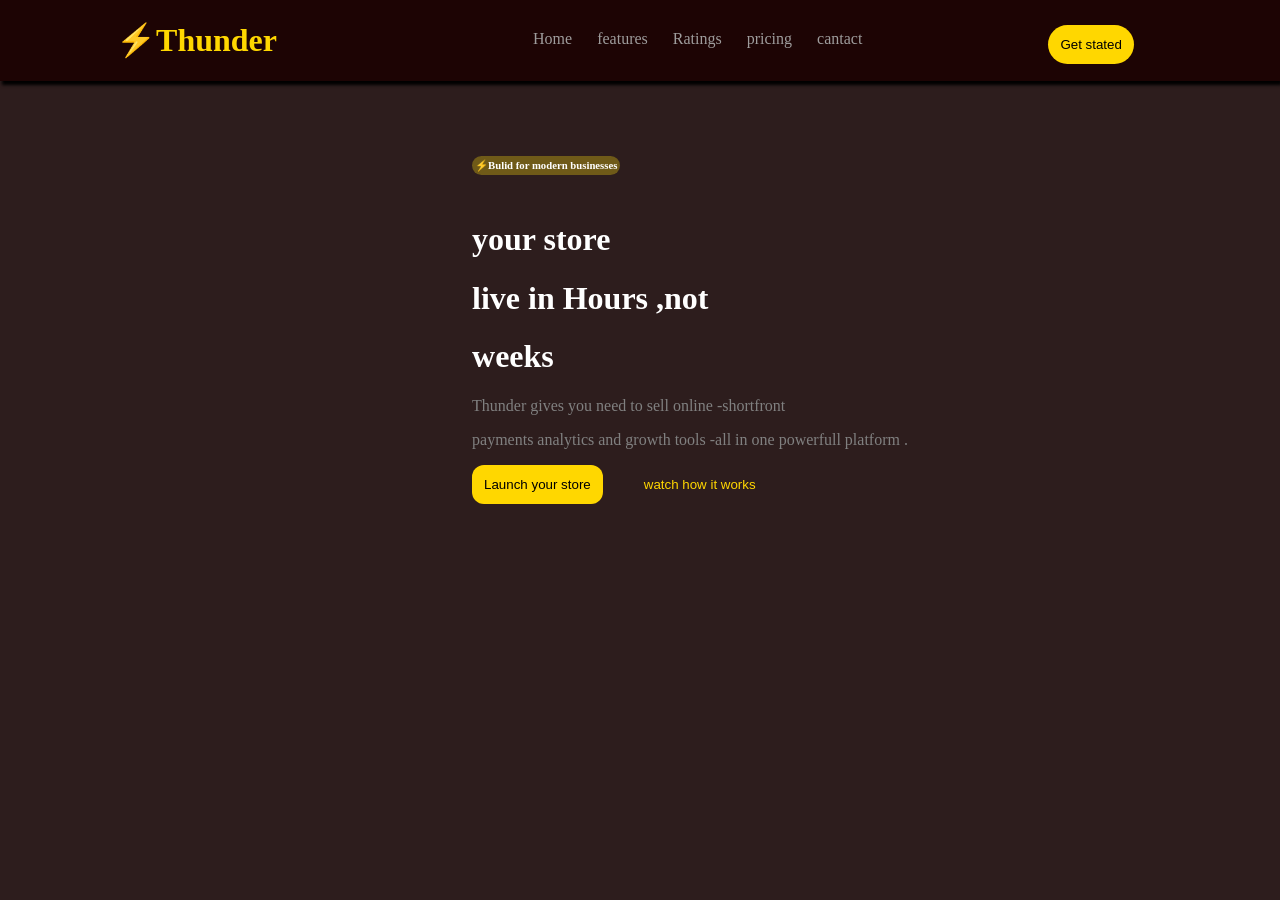
<file: index.html>
<!DOCTYPE html>
<html lang="en">
<head>
    <meta charset="UTF-8">
    <meta name="viewport" content="width=device-width, initial-scale=1.0">
    <title>Thunder</title>
    <style>
        body{
            margin: 0px;
            background-color: rgba(30, 13, 13, 0.934);
            color: white;
        }
        .container{
            display: flex;
            position: relative;
            justify-content: center;
        }
       .home_h{
        display: flex;
        flex-wrap: wrap;
        justify-content: space-evenly;
        background-color: rgb(29, 4, 4);
        box-shadow: 2px 4px 3px black;
       }
       .home_h h1{
        display: inline-block;
        position: relative;
        left: -50px;
        color:gold;
       }
       .main_c{
        position: relative;
        top: 50px;
        left: 50px;

       }
       .main_c button:nth-of-type(1){
         background-color: gold;
         border-radius: 12px;
         padding: 12px;
         border: none;
       }
       .main_c button:nth-of-type(2){
        color: white;
        border-radius: 12px;
        padding: 12px;
        color:gold;
        background-color: transparent;
        margin-left: 25px;
        border:none;
       }
       .main_c p{
        padding-top: -15px;
        color: gray;
       }
        .main_c h6{
            background-color: rgba(209, 180, 18, 0.404);
            display: inline-block;
            border-radius: 15px;
            padding: 3px;
        }
        nav ul  {
            display: flex;
            margin-top: 30px;
            list-style: none;
            gap: 25px;

        
        
        }
        .section_2{
            height: 450px;
            width: 350px;
            position: relative;
            left: 350px;
            background-color: black;
        }
        .section_2 button{
            display: flex;
            border-radius: 55px;
            padding: 12px;
            background-color: gold;
        }
        .section_2 button:nth-last-of-type(3){
            margin-top:15px
        }

        a{
            text-decoration: none;
            color:rgb(158, 156, 156)
        }
        #b1{
   
            position: relative;
            top: 25px;
            left: 20px;
            background-color: gold;
            border: none;
            border-radius: 25px;
            padding: 12px;
        }
    </style>
</head>
<body>
    <header class="home_h"> 
        <h1>⚡Thunder</h1>
        <nav>
            <ul>
        <li><a href="#">Home </a></li>
        <li><a href="#">features</a></li>
        <li><a href="#">Ratings</a></li>
        <li><a href="index2.html">pricing</a></li>
        <li><a href="#">cantact</a></li></ul>
        </nav>
       <section><button id="b1"> Get stated </button></section>    
    </header>
    <div class="container">
    <div class="main_c">
       <h6> ⚡Bulid for modern businesses </h6> 
       <h1 id="your_store">your store </h1> <h1>live in Hours ,not </h1><h1>weeks</h1>
       <p>Thunder gives you need  to sell online -shortfront </p>
       <p>payments analytics and growth tools -all in one powerfull platform .</p>
       <button>Launch your store </button>
       <button>watch how it works</button>
    </div>
    
    </div>
</body>

</html>
</file>
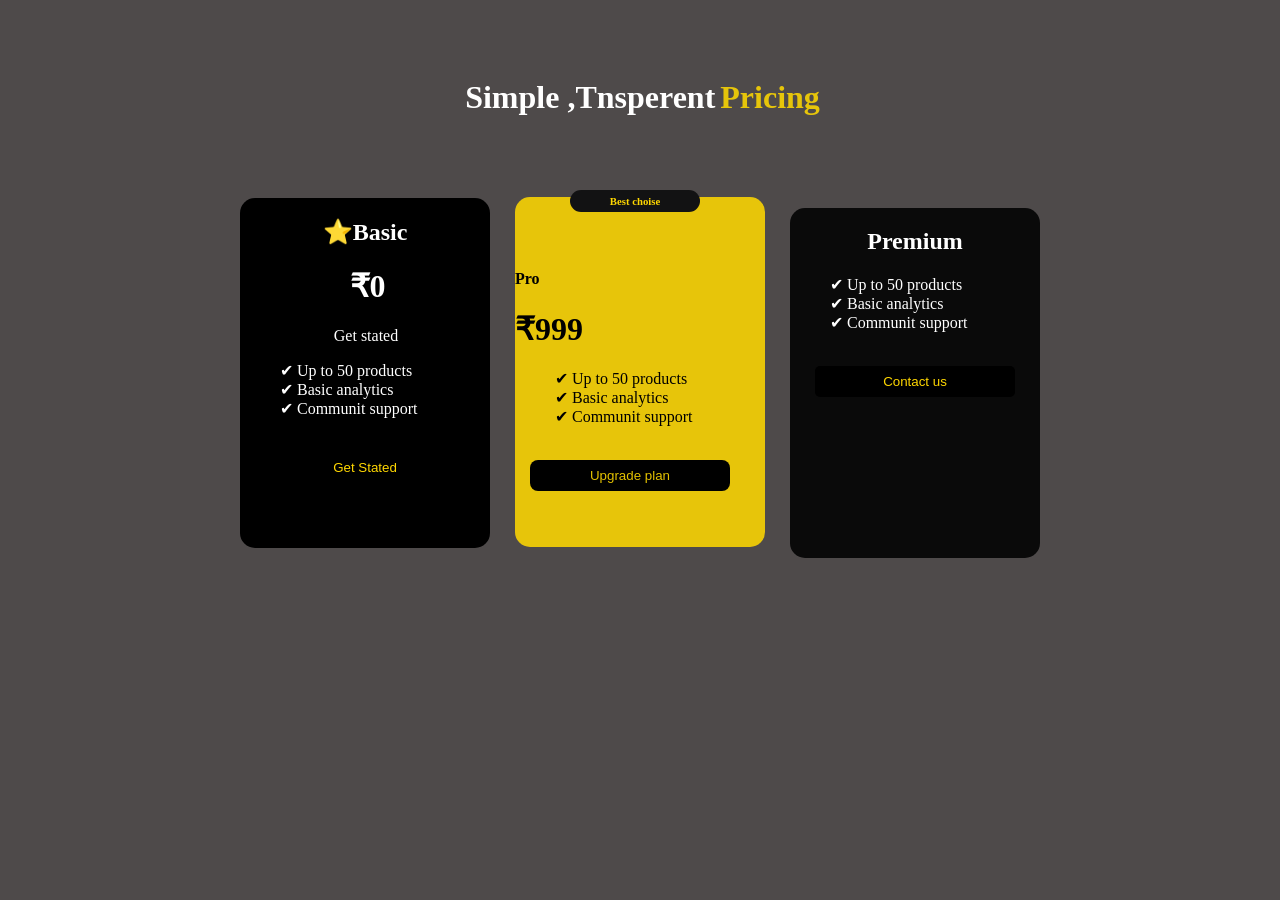
<file: index2.html>
<!DOCTYPE html>
<html lang="en">
<head>
    <meta charset="UTF-8">
    <meta name="viewport" content="width=device-width, initial-scale=1.0">
    <title>plans</title>
    <link rel="stylesheet" href="sub.css">
</head>
<body>
    <div id="h_ofs"><h1 id="hed1">Simple ,Tnsperent </h1>
    <h1 id="hed2">Pricing</h1></div>
    <div class="container">
        
            <div id="basic">
            <h2 class="heading">⭐Basic </h2> 
            <h1 id="rs"> ₹0 </h1>
            <p class="t1">Get stated</p>
            <ul class="plan_detail">
                <li>✔ Up to 50 products</li>
                <li>✔ Basic analytics</li>
                <li>✔ Communit support</li>
            </ul>
            <button class="but">Get Stated</button>
        </div>
        <div id="pro"> 
             <h6 id="bestch">Best choise </h6>
             <h4 id="p_pro">Pro</h4>
               <h1 id="price_pro">₹999</h1>
                <ul id="plan_pro">
                <li>✔ Up to 50 products</li>
                <li>✔ Basic analytics</li>
                <li>✔ Communit support</li>
            </ul>
            <button id="pro_button">Upgrade plan</button>
        </div>
        <div id="premium">
            <h2 class="heading">
            Premium</h2>
             <ul class="plan_detail">
                <li>✔ Up to 50 products</li>
                <li>✔ Basic analytics</li>
                <li>✔ Communit support</li>
                </ul>
                <button class="but">Contact us</button>
        </div>
           
    
    </div>




    
</body>
</html>
</file>
<file: sub.css>
.container{
    display: flex;
    flex-wrap: wrap;
    justify-content:center;
    align-items:center;
    position: relative;
    top:50px;
    bottom: 1px;
    gap: 25px;
    background-color: rgb(78, 74, 74);
    width: auto;
    height: auto;
    

}

body{
    margin: opx;
    background-color: rgb(78, 74, 74);
    
}
#h_ofs{
    height: auto;
    width: auto;
    display: flex;
    justify-content: center;
    position: relative;
    top: 50px;
    flex-wrap: wrap;
    

}
#hed1{
    position: relative;
    display: inline;
    color: white;
}
#hed2{
    position: relative;
    left: 5px;
    display: inline;
    color: #ffd900dc;
}

.heading{
    text-align: center;
    color: white;
    
}
#pro{
    background-color: #ffd900dc;
    color: black;
    width: 250px;
    height: 350px;
    border: 2px ;
    border-radius: 15px;
    margin-top: 48px;
    color: black;      
}
#pro:hover{
    animation-name: sideup;
    animation-duration: 0.5s;
    background-color: #ffd900;

}
#plan_pro{
    list-style: none;
}
#pro_button{
    color: #ffd900e3;
    background-color:black;
    border: none;
    border-radius: 8px;
    width: 80%;
    padding: 8px;
    position: relative;
    left:15px;
    top: 18px;
}
#pro_button:hover{
    animation-name: sidedown;
    animation-duration: 1s;
}
#basic{
    background-color:rgb(0, 0, 0);
    display: inline;
    width: 250px;
    height: 350px;
    border-radius: 15px;
    position: relative;
    bottom: -25px;

   
    
}
#basic:hover{
    animation-name: sideup;
    animation-duration: 0.5s;
    background-color: rgba(66, 62, 62, 0.854);

}

#premium{
    width: 250px;
    height: 350px;
    background-color: rgb(10, 10, 10);
    border-radius: 15px;
    margin-top: 70px;
  
 
}
#premium:hover{
     animation-name: sideup;
    animation-duration: 0.5s;
    background-color: rgba(66, 62, 62, 0.854);

}
#bestch{
    margin-top: 0px;
    background-color: rgb(18, 18, 19);
    color: #FFD700;
    display: inline-block;
    border-radius: 15px;
    padding: 5px;
    position: relative;
    left: 55px;
    top: -12px;
    text-align: center;
    margin-top: 5px;
    width: 120px;
}
pro1{
   margin-top: 0px;
}
.plan_detail{
    list-style: none;
    color: white;
    


}
#rs{
    margin-left: 5px;
    text-align: center;
    color: white;
}
.but{
    width: 80%;
    margin-left: 25px;
    border-radius:5px;
    padding: 8px;
    margin-top: 18px;
    border-style: none;
    color: #FFD700;
    background-color: black;
   
    
}
.but:hover{
     animation-name: sidedown;
    animation-duration: 0.5s;
    
}
.t1{
    margin-left: 2px;
    text-align: center;
    color:white
}
@keyframes sidedown {
    from{transform: translateY(5px) }
    
}
@keyframes sideup{
     from{transform: translateY(12px) }
}
</file>
